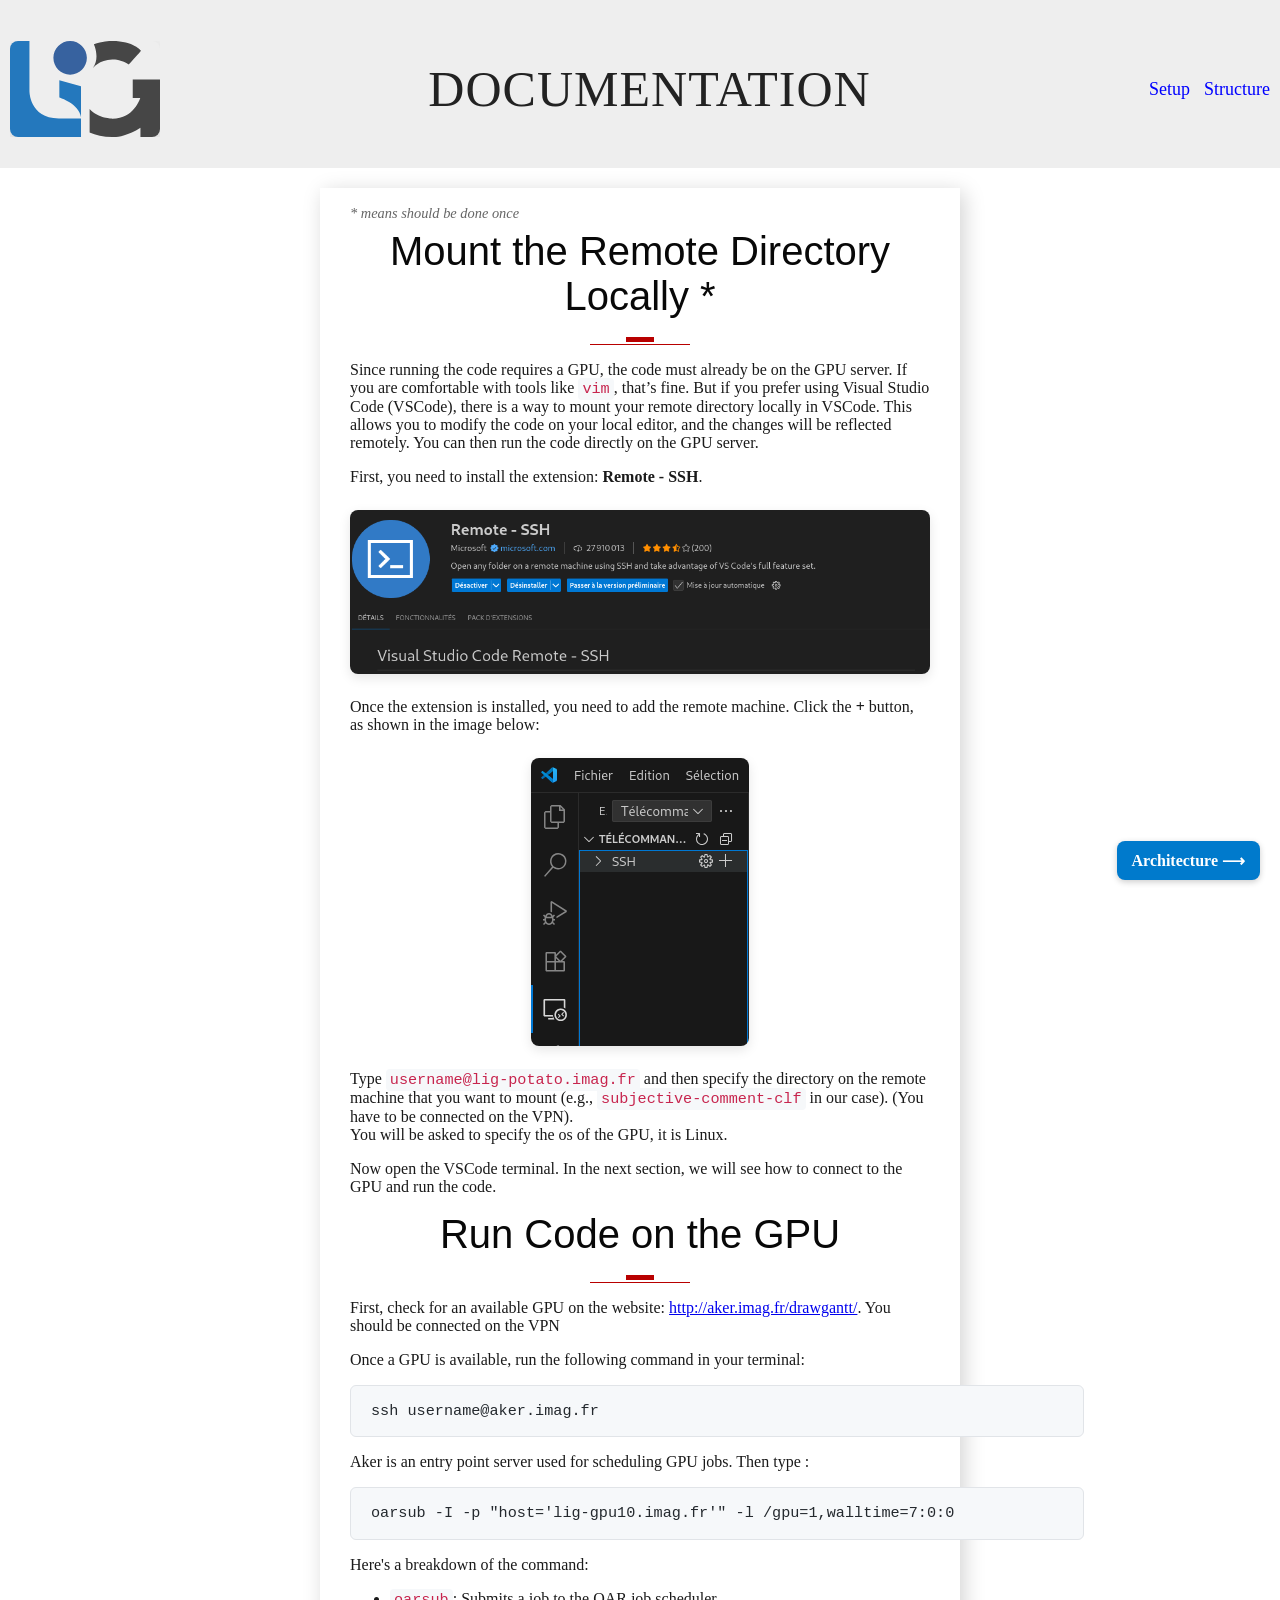
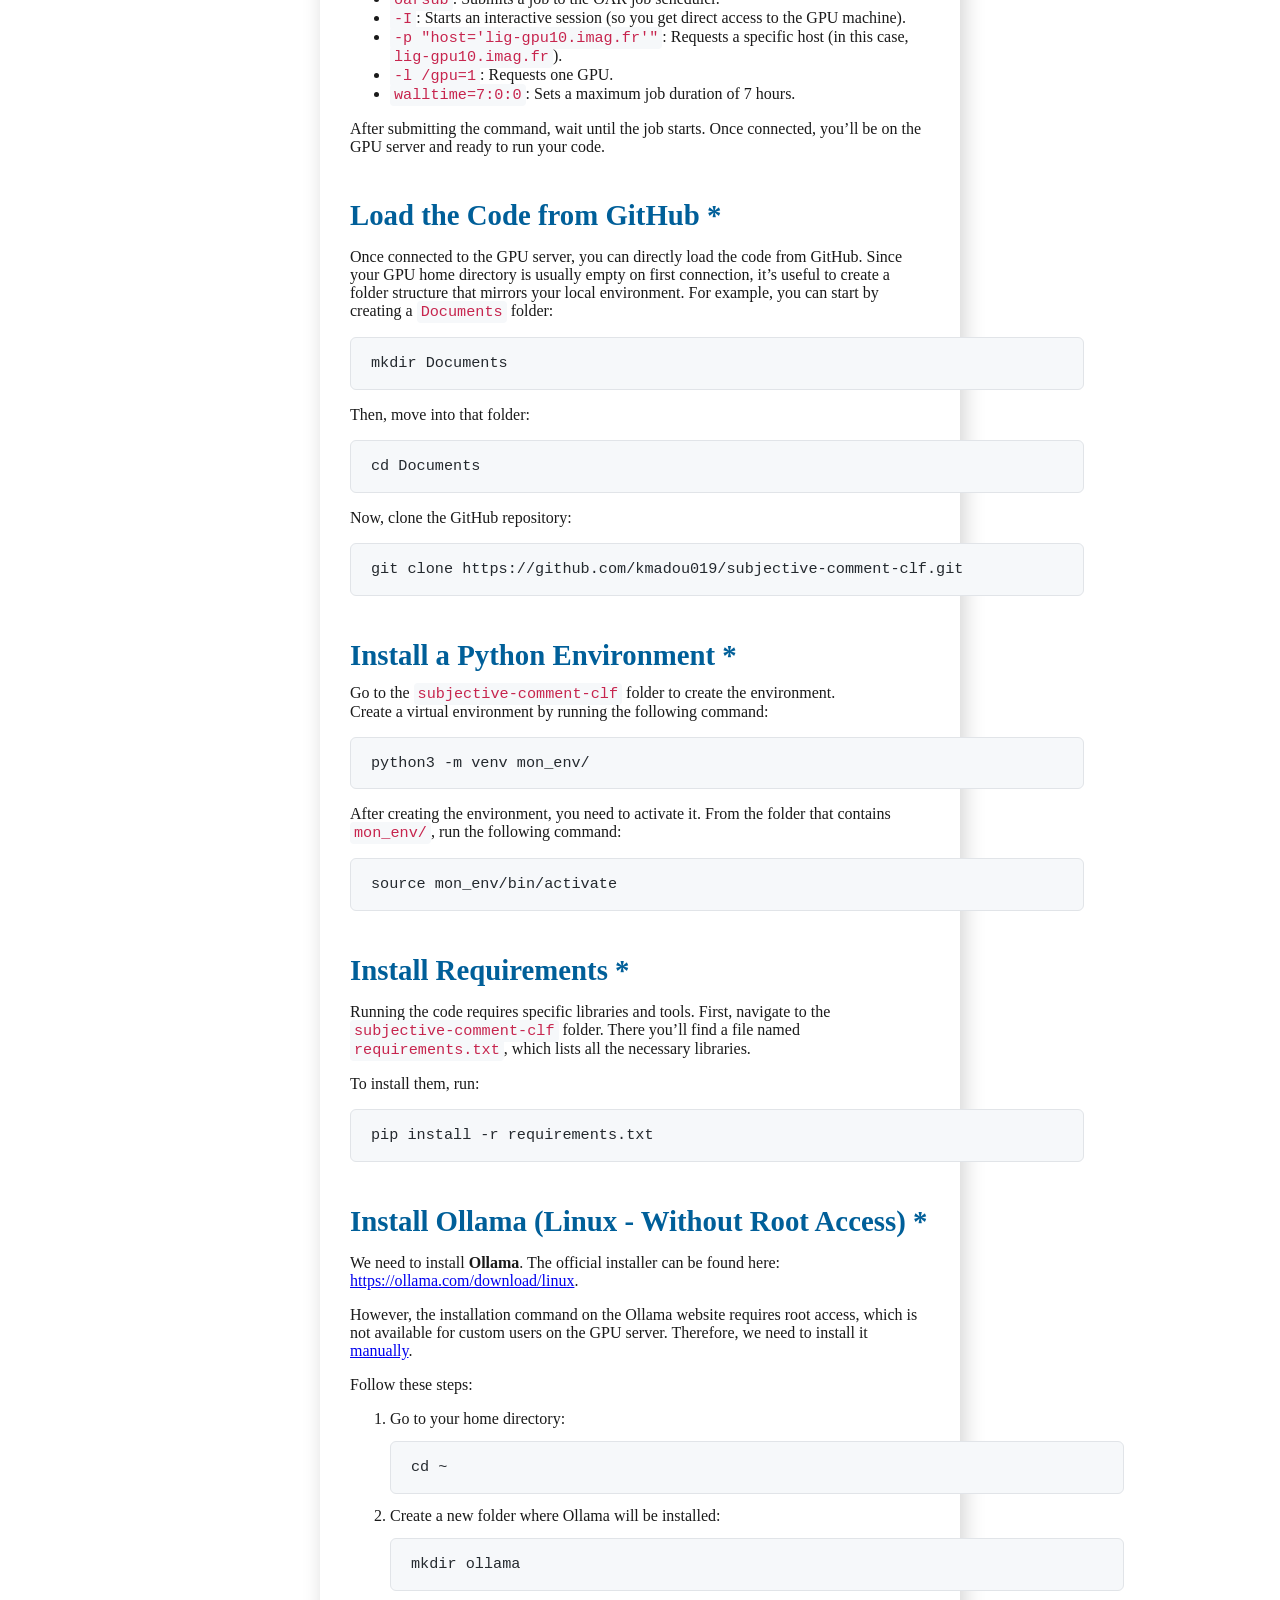
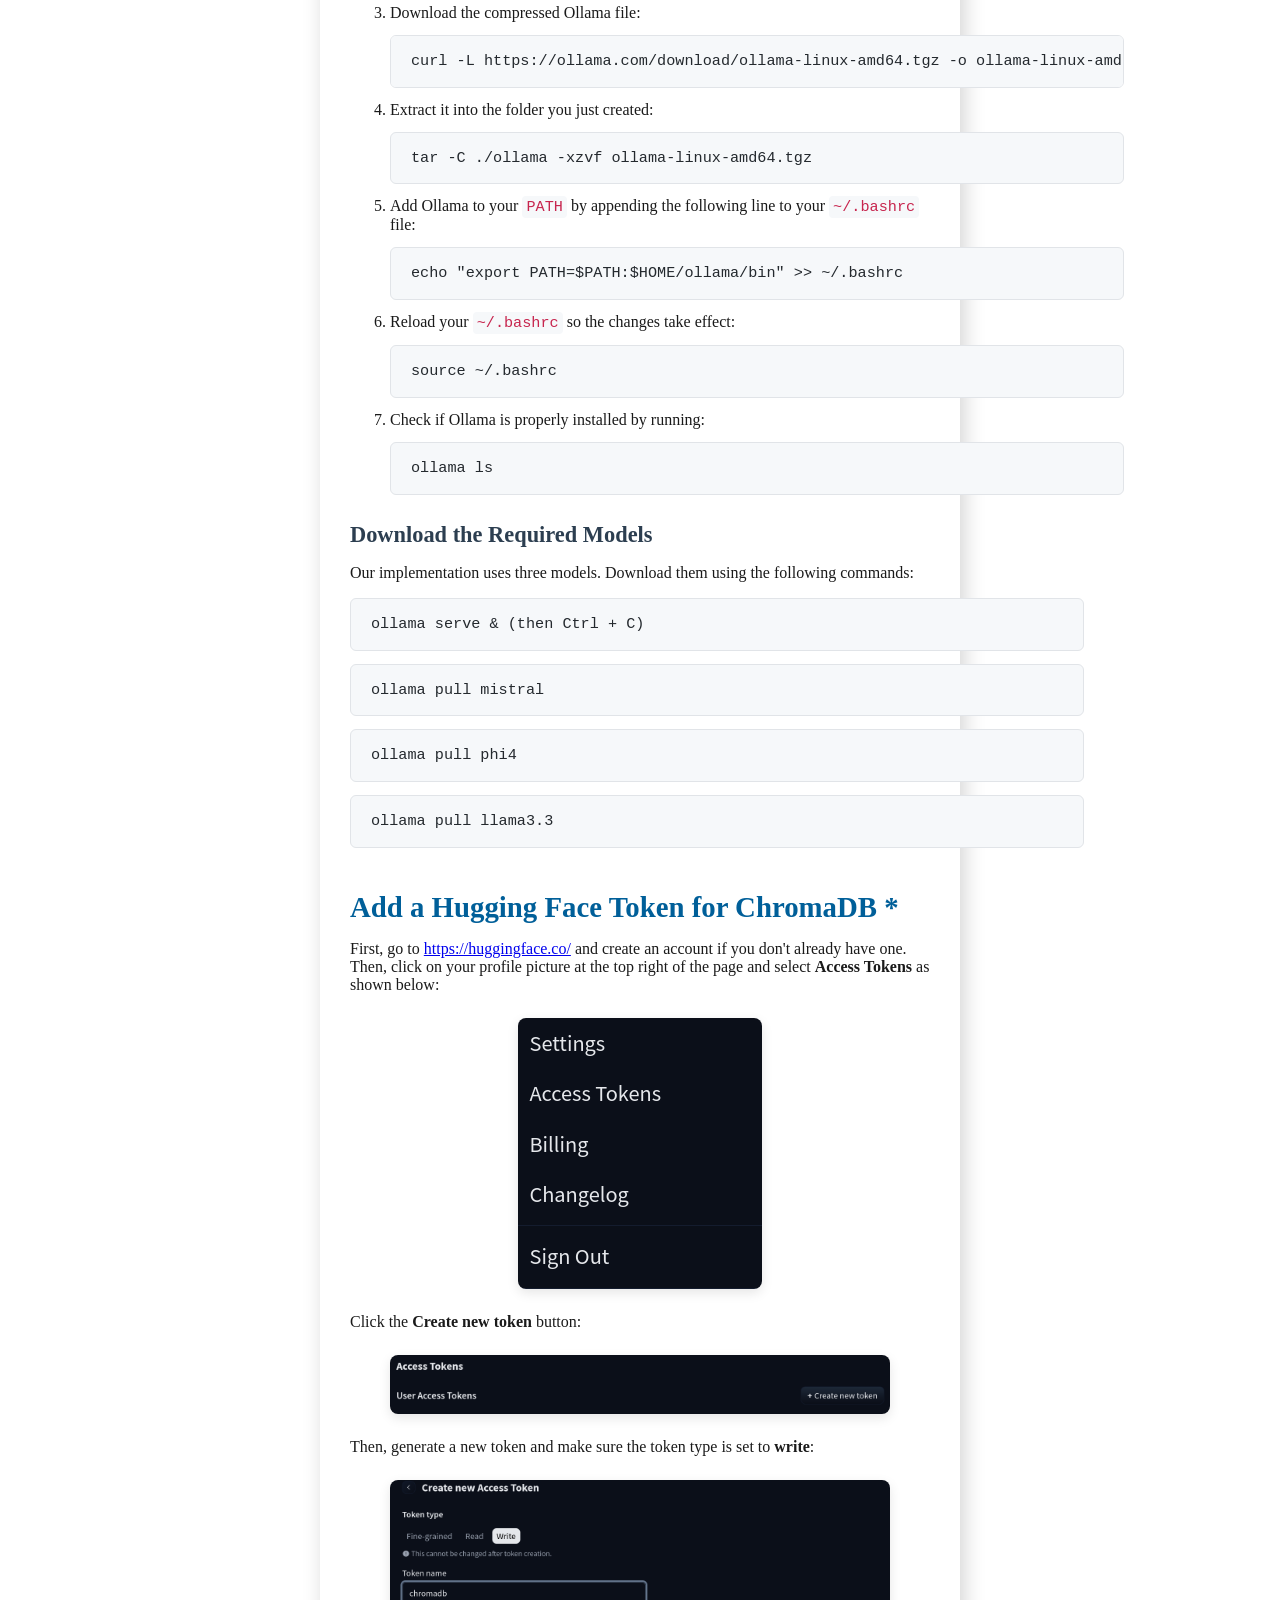
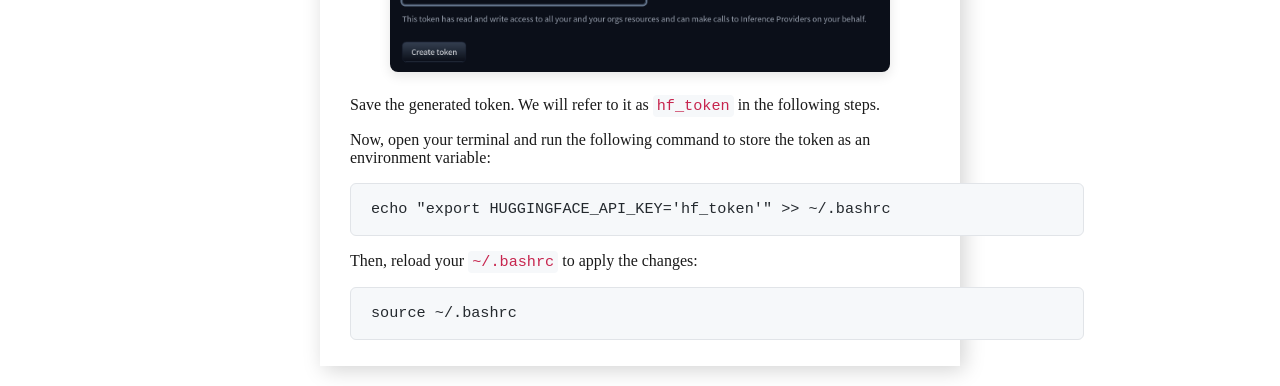
<file: documentation/index.html>
<!doctype html>
<html lang="fr">
<head>
  <meta charset="utf-8">
  <title>Documentation</title>
  <meta name="viewport" content="width=device-width, initial-scale=1">
  <link rel="stylesheet" href="style.css">
  <link rel="icon" type="image/x-icon" href="favicon.ico">
  <link rel="preconnect" href="https://fonts.googleapis.com"> 
  <link rel="preconnect" href="https://fonts.gstatic.com" crossorigin> 
  <link href="https://fonts.googleapis.com/css2?family=Roboto:wght@300;400;500&display=swap" rel="stylesheet">
</head>
<body>
    <header>
         <div id="logo">
            <a href="./index.html">
                <img src="./img/logo-lig_0.svg" alt="LIG">
            </a>
        </div>
        <div class="doc">
            <p>Documentation</p>
        </div>
        <nav>
            <a href="./index.html"> Setup</a>
            <a href="./structure.html">Structure</a>
        </nav>
    </header>
    <main>
        <article>
        <p class="once">* means should be done once</p>
        <h1>Mount the Remote Directory Locally *</h1>
        <p>
            Since running the code requires a GPU, the code must already be on the GPU server.
            If you are comfortable with tools like <code>vim</code>, that’s fine. But if you prefer using Visual Studio Code (VSCode), 
            there is a way to mount your remote directory locally in VSCode. This allows you to modify the code on your local editor,
            and the changes will be reflected remotely. You can then run the code directly on the GPU server.
        </p>
        <p>
            First, you need to install the extension: <strong>Remote - SSH</strong>.
        </p>
        <img src="./img/remotessh.png" alt="Remote SSH Extension in VSCode" />
        <p>
            Once the extension is installed, you need to add the remote machine.
            Click the <strong>+</strong> button, as shown in the image below:
        </p>
        <img src="./img/add.png" alt="Add a computer" />
        <p>
            Type <code>username@lig-potato.imag.fr</code> and then specify the directory on the remote machine that you want to mount
            (e.g., <code>subjective-comment-clf</code> in our case). (You have to be connected on the VPN). <br>
            You will be asked to specify the os of the GPU, it is Linux.
        </p>
        <p>
            Now open the VSCode terminal. In the next section, we will see how to connect to the GPU and run the code.
        </p>

        <h1>Run Code on the GPU</h1>
            <p>
            First, check for an available GPU on the website: 
            <a href="http://aker.imag.fr/drawgantt/" target="_blank">http://aker.imag.fr/drawgantt/</a>.
            You should be connected on the VPN
            </p>

            <p>
            Once a GPU is available, run the following command in your terminal:
            </p>
            <pre><code>ssh username@aker.imag.fr</code></pre>
            <p>Aker is an entry point server used for scheduling GPU jobs. Then type :</p>


            <pre><code>oarsub -I -p "host='lig-gpu10.imag.fr'" -l /gpu=1,walltime=7:0:0</code></pre>

            <p>
            Here's a breakdown of the command:
            <ul>
                <li><code>oarsub</code>: Submits a job to the OAR job scheduler.</li>
                <li><code>-I</code>: Starts an interactive session (so you get direct access to the GPU machine).</li>
                <li><code>-p "host='lig-gpu10.imag.fr'"</code>: Requests a specific host (in this case, <code>lig-gpu10.imag.fr</code>).</li>
                <li><code>-l /gpu=1</code>: Requests one GPU.</li>
                <li><code>walltime=7:0:0</code>: Sets a maximum job duration of 7 hours.</li>
            </ul>
            </p>

            <p>
            After submitting the command, wait until the job starts. Once connected, you’ll be on the GPU server and ready to run your code.
            </p>

            <h2>Load the Code from GitHub *</h2>

                <p>
                    Once connected to the GPU server, you can directly load the code from GitHub. 
                    Since your GPU home directory is usually empty on first connection, it’s useful to create a folder structure that mirrors your local environment.
                    For example, you can start by creating a <code>Documents</code> folder:
                </p>

                <pre><code>mkdir Documents</code></pre>

                <p>
                    Then, move into that folder:
                </p>

                <pre><code>cd Documents</code></pre>

                <p>
                    Now, clone the GitHub repository:
                </p>

                <pre><code>git clone https://github.com/kmadou019/subjective-comment-clf.git</code></pre>

            <h2>Install a Python Environment *</h2>
             Go to the <code>subjective-comment-clf</code> folder to create the environment. <br>
            Create a virtual environment by running the following command:
            </p>
            <pre><code>python3 -m venv mon_env/</code></pre>
            <p>
                After creating the environment, you need to activate it. From the folder that contains <code>mon_env/</code>, run the following command:
            </p>

            <pre><code>source mon_env/bin/activate</code></pre>

            <h2>Install Requirements *</h2>
            <p>
            Running the code requires specific libraries and tools.
            First, navigate to the <code>subjective-comment-clf</code> folder. There you’ll find a file named <code>requirements.txt</code>,
            which lists all the necessary libraries.
            </p>
            <p>
            To install them, run:
            </p>
            <pre><code>pip install -r requirements.txt</code></pre>

            <h2>Install Ollama (Linux - Without Root Access) *</h2>
                <p>
                We need to install <strong>Ollama</strong>. The official installer can be found here:
                <a href="https://ollama.com/download/linux" target="_blank">https://ollama.com/download/linux</a>.
                </p>

                <p>
                However, the installation command on the Ollama website requires root access, which is not available for custom users on the GPU server.
                Therefore, we need to install it <a href="https://github.com/ollama/ollama/blob/main/docs/linux.md" target="_blank">manually</a>.
                </p>

                <p>Follow these steps:</p>

                <ol>
                <li>Go to your home directory:</li>
                <pre><code>cd ~</code></pre>

                <li>Create a new folder where Ollama will be installed:</li>
                <pre><code>mkdir ollama</code></pre>

                <li>Download the compressed Ollama file:</li>
                <pre><code>curl -L https://ollama.com/download/ollama-linux-amd64.tgz -o ollama-linux-amd64.tgz</code></pre>

                <li>Extract it into the folder you just created:</li>
                <pre><code>tar -C ./ollama -xzvf ollama-linux-amd64.tgz</code></pre>

                <li>Add Ollama to your <code>PATH</code> by appending the following line to your <code>~/.bashrc</code> file:</li>
                <pre><code>echo "export PATH=$PATH:$HOME/ollama/bin" >> ~/.bashrc</code></pre>

                <li>Reload your <code>~/.bashrc</code> so the changes take effect:</li>
                <pre><code>source ~/.bashrc</code></pre>

                <li>Check if Ollama is properly installed by running:</li>
                <pre><code>ollama ls</code></pre>
                </ol>

                <h3>Download the Required Models</h3>
                <p>
                Our implementation uses three models. Download them using the following commands:
                </p>
                <pre><code>ollama serve & (then Ctrl + C)</code></pre> 

                <pre><code>ollama pull mistral</code></pre>
                <pre><code>ollama pull phi4</code></pre>
                <pre><code>ollama pull llama3.3</code></pre>

            </p>

             <h2>Add a Hugging Face Token for ChromaDB *</h2>

                <p>
                    First, go to <a href="https://huggingface.co/" target="_blank">https://huggingface.co/</a> and create an account if you don't already have one.
                    Then, click on your profile picture at the top right of the page and select <strong>Access Tokens</strong> as shown below:
                </p>

                <figure>
                    <img src="./img/access-token.png" alt="Menu to access Hugging Face tokens">
                </figure>

                <p>
                    Click the <strong>Create new token</strong> button:
                </p>

                <figure>
                    <img src="./img/create-token.png" alt="Create new token button">
                </figure>

                <p>
                    Then, generate a new token and make sure the token type is set to <strong>write</strong>:
                </p>

                <figure>
                    <img src="./img/write.png" alt="Selecting 'write' as token type">
                </figure>

                <p>
                    Save the generated token. We will refer to it as <code>hf_token</code> in the following steps.
                </p>

                <p>
                    Now, open your terminal and run the following command to store the token as an environment variable:
                </p>

                <pre><code>echo "export HUGGINGFACE_API_KEY='hf_token'" >> ~/.bashrc</code></pre>

                <p>
                    Then, reload your <code>~/.bashrc</code> to apply the changes:
                </p>

                <pre><code>source ~/.bashrc</code></pre>
         
            <p><a href="./structure.html" class="next-article"> Architecture ⟶</a></p>
        </article>
    </main>
    

</body>
</html>
</file>
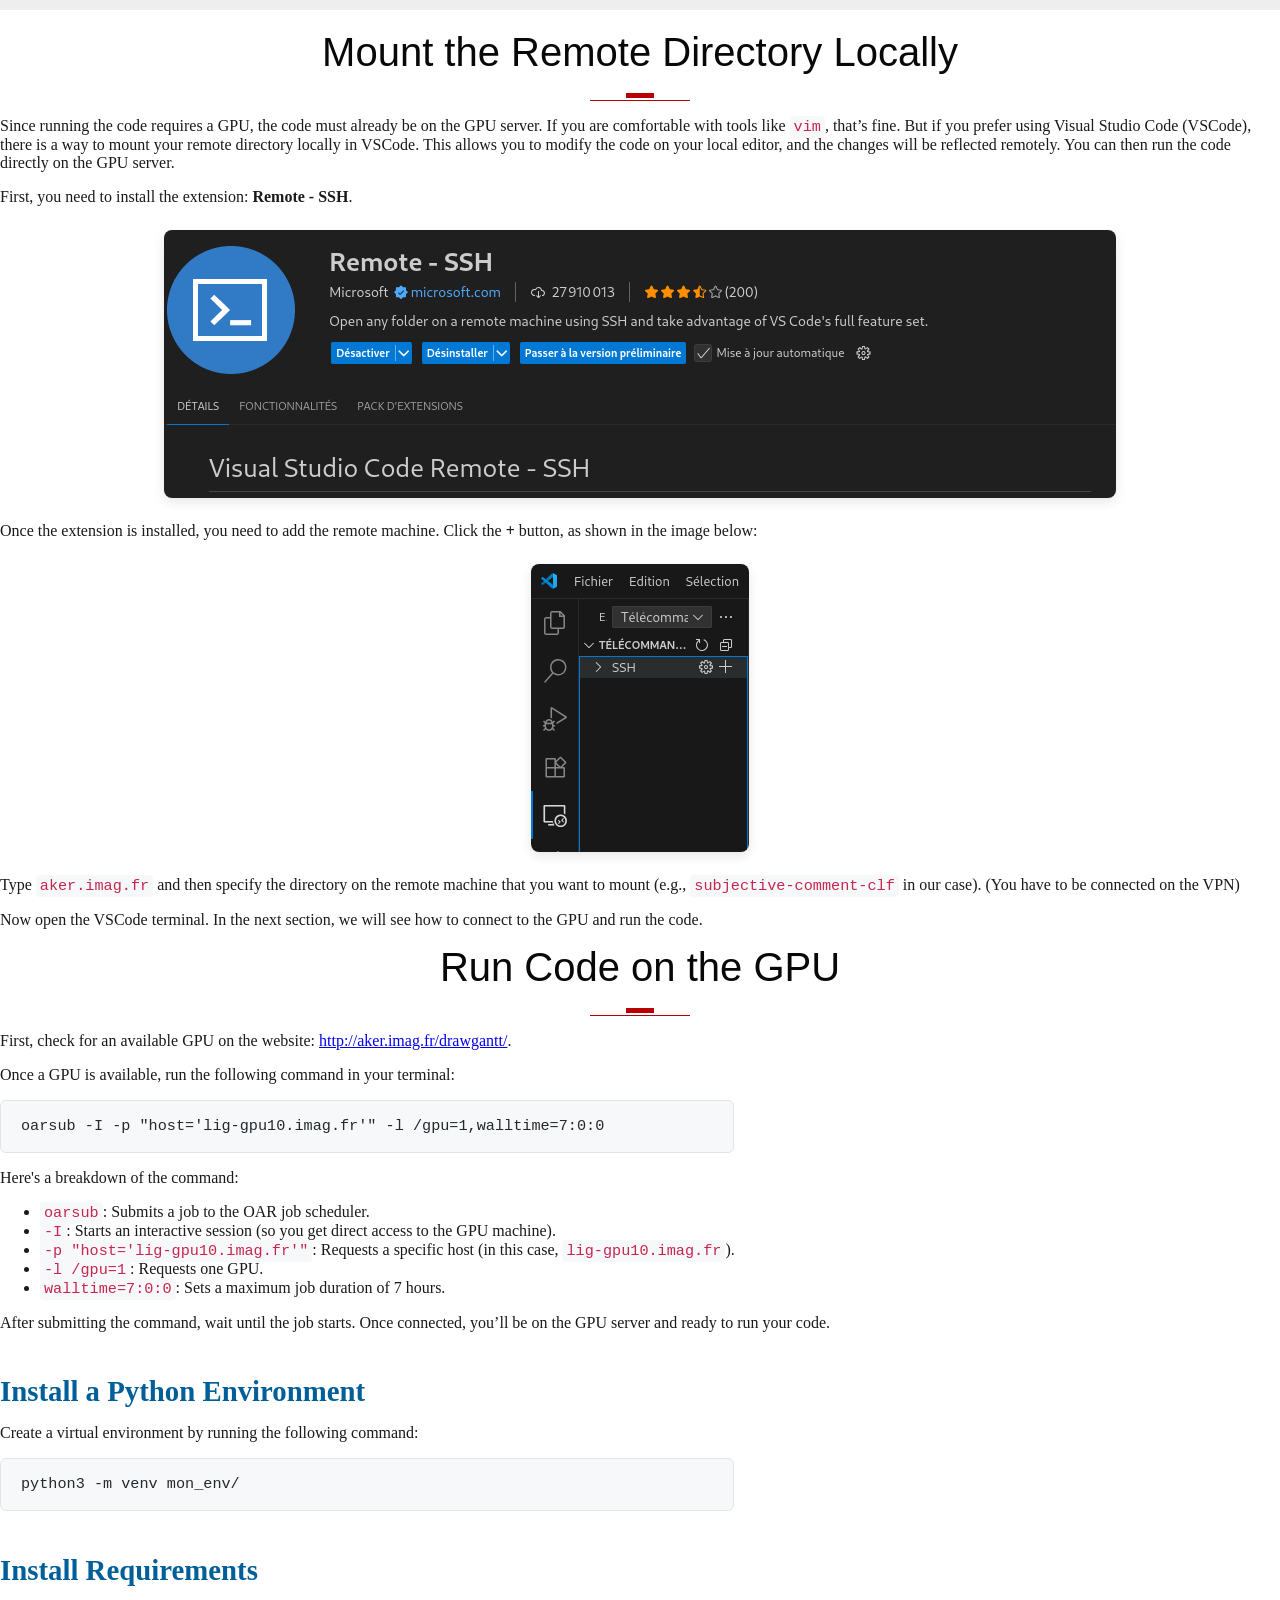
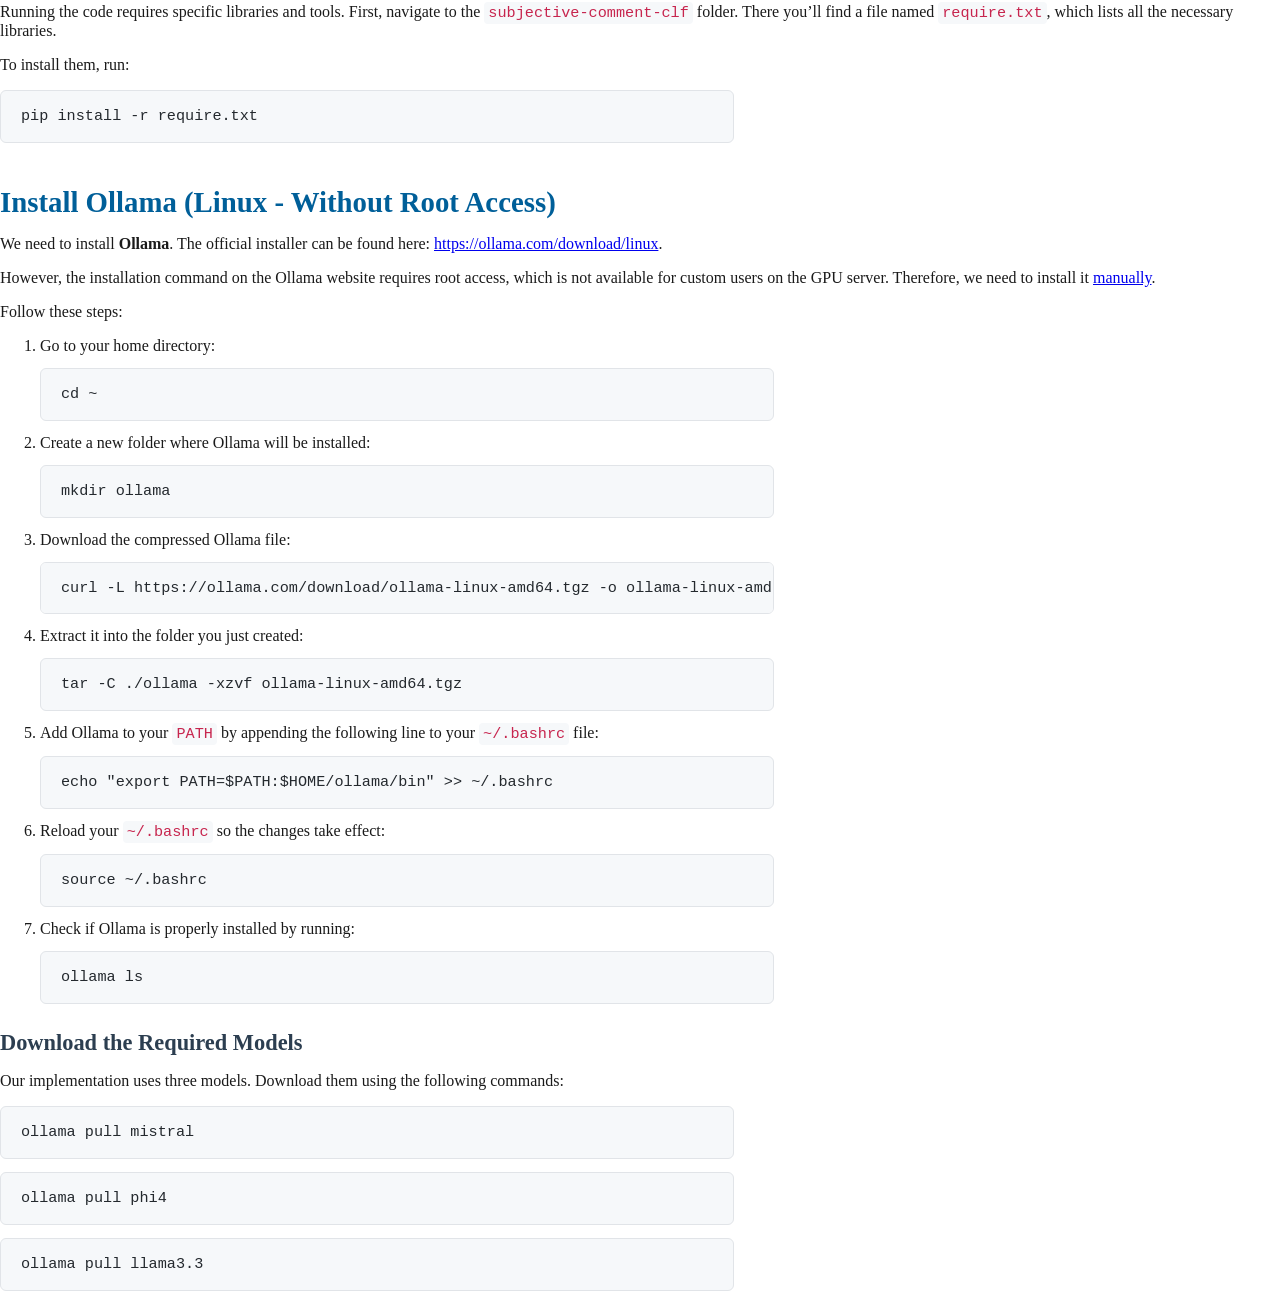
<file: documentation/doc.html>
<!doctype html>
<html lang="fr">
<head>
  <meta charset="utf-8">
  <title>Documentation</title>
  <meta name="viewport" content="width=device-width, initial-scale=1">
  <link rel="stylesheet" href="style.css">
  <link rel="icon" type="image/x-icon" href="favicon.ico">
  <link rel="preconnect" href="https://fonts.googleapis.com"> 
  <link rel="preconnect" href="https://fonts.gstatic.com" crossorigin> 
  <link href="https://fonts.googleapis.com/css2?family=Roboto:wght@300;400;500&display=swap" rel="stylesheet">
</head>
<body>
    <header>
        <div id="logo">
    
        </div>
        
        <nav>
        </nav>
    </header>
    <main>
        <h1>Mount the Remote Directory Locally</h1>
        <p>
            Since running the code requires a GPU, the code must already be on the GPU server.
            If you are comfortable with tools like <code>vim</code>, that’s fine. But if you prefer using Visual Studio Code (VSCode), 
            there is a way to mount your remote directory locally in VSCode. This allows you to modify the code on your local editor,
            and the changes will be reflected remotely. You can then run the code directly on the GPU server.
        </p>
        <p>
            First, you need to install the extension: <strong>Remote - SSH</strong>.
        </p>
        <img src="./img/remotessh.png" alt="Remote SSH Extension in VSCode" />
        <p>
            Once the extension is installed, you need to add the remote machine.
            Click the <strong>+</strong> button, as shown in the image below:
        </p>
        <img src="./img/add.png" alt="Add a computer" />
        <p>
            Type <code>aker.imag.fr</code> and then specify the directory on the remote machine that you want to mount
            (e.g., <code>subjective-comment-clf</code> in our case). (You have to be connected on the VPN)
        </p>
        <p>
            Now open the VSCode terminal. In the next section, we will see how to connect to the GPU and run the code.
        </p>

        <h1>Run Code on the GPU</h1>
            <p>
            First, check for an available GPU on the website: 
            <a href="http://aker.imag.fr/drawgantt/" target="_blank">http://aker.imag.fr/drawgantt/</a>.
            </p>

            <p>
            Once a GPU is available, run the following command in your terminal:
            </p>

            <pre><code>oarsub -I -p "host='lig-gpu10.imag.fr'" -l /gpu=1,walltime=7:0:0</code></pre>

            <p>
            Here's a breakdown of the command:
            <ul>
                <li><code>oarsub</code>: Submits a job to the OAR job scheduler.</li>
                <li><code>-I</code>: Starts an interactive session (so you get direct access to the GPU machine).</li>
                <li><code>-p "host='lig-gpu10.imag.fr'"</code>: Requests a specific host (in this case, <code>lig-gpu10.imag.fr</code>).</li>
                <li><code>-l /gpu=1</code>: Requests one GPU.</li>
                <li><code>walltime=7:0:0</code>: Sets a maximum job duration of 7 hours.</li>
            </ul>
            </p>

            <p>
            After submitting the command, wait until the job starts. Once connected, you’ll be on the GPU server and ready to run your code.
            </p>
            <h2>Install a Python Environment</h2>
            <p>
            Create a virtual environment by running the following command:
            </p>
            <pre><code>python3 -m venv mon_env/</code></pre>

            <h2>Install Requirements</h2>
            <p>
            Running the code requires specific libraries and tools.
            First, navigate to the <code>subjective-comment-clf</code> folder. There you’ll find a file named <code>require.txt</code>,
            which lists all the necessary libraries.
            </p>
            <p>
            To install them, run:
            </p>
            <pre><code>pip install -r require.txt</code></pre>

            <h2>Install Ollama (Linux - Without Root Access)</h2>
                <p>
                We need to install <strong>Ollama</strong>. The official installer can be found here:
                <a href="https://ollama.com/download/linux" target="_blank">https://ollama.com/download/linux</a>.
                </p>

                <p>
                However, the installation command on the Ollama website requires root access, which is not available for custom users on the GPU server.
                Therefore, we need to install it <a href="https://github.com/ollama/ollama/blob/main/docs/linux.md" target="_blank">manually</a>.
                </p>

                <p>Follow these steps:</p>

                <ol>
                <li>Go to your home directory:</li>
                <pre><code>cd ~</code></pre>

                <li>Create a new folder where Ollama will be installed:</li>
                <pre><code>mkdir ollama</code></pre>

                <li>Download the compressed Ollama file:</li>
                <pre><code>curl -L https://ollama.com/download/ollama-linux-amd64.tgz -o ollama-linux-amd64.tgz</code></pre>

                <li>Extract it into the folder you just created:</li>
                <pre><code>tar -C ./ollama -xzvf ollama-linux-amd64.tgz</code></pre>

                <li>Add Ollama to your <code>PATH</code> by appending the following line to your <code>~/.bashrc</code> file:</li>
                <pre><code>echo "export PATH=$PATH:$HOME/ollama/bin" >> ~/.bashrc</code></pre>

                <li>Reload your <code>~/.bashrc</code> so the changes take effect:</li>
                <pre><code>source ~/.bashrc</code></pre>

                <li>Check if Ollama is properly installed by running:</li>
                <pre><code>ollama ls</code></pre>
                </ol>

                <h3>Download the Required Models</h3>
                <p>
                Our implementation uses three models. Download them using the following commands:
                </p>

                <pre><code>ollama pull mistral</code></pre>
                <pre><code>ollama pull phi4</code></pre>
                <pre><code>ollama pull llama3.3</code></pre>

            </p>
         



    </main>

</body>
</html>
</file>
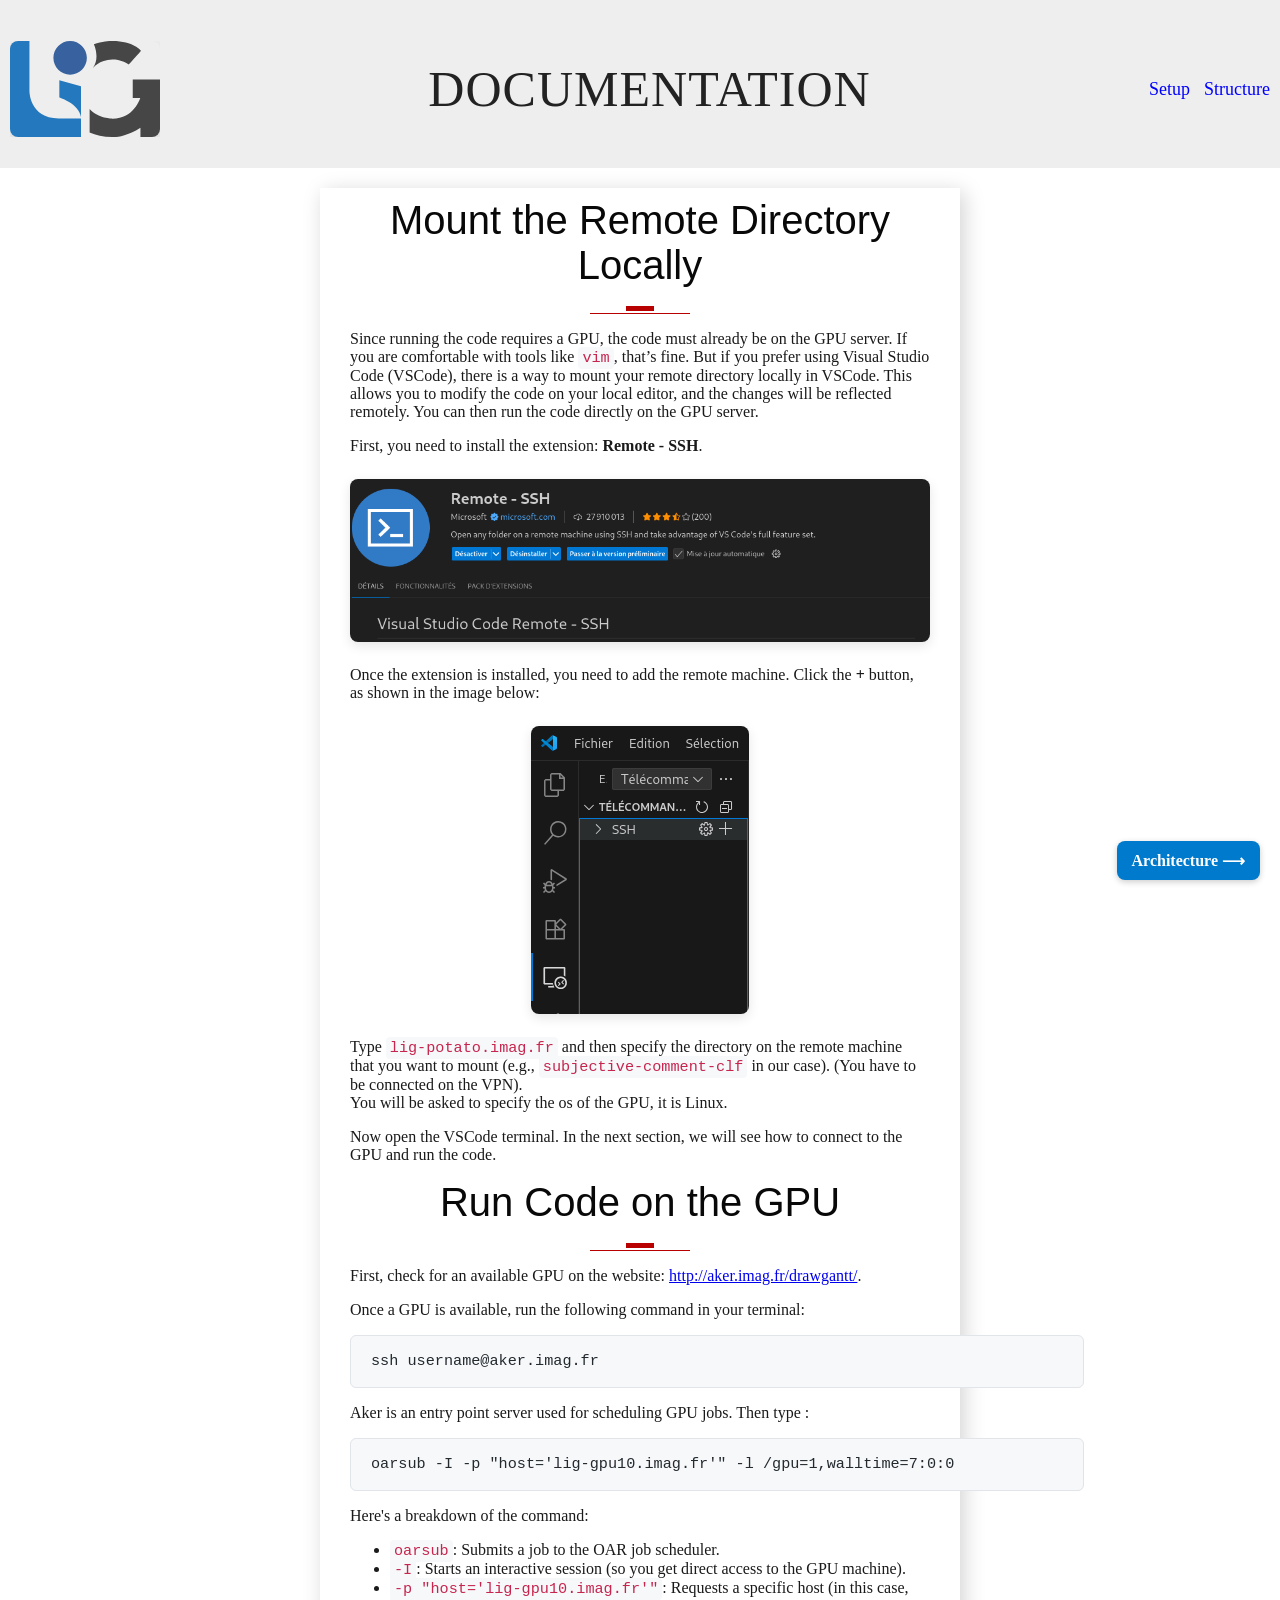
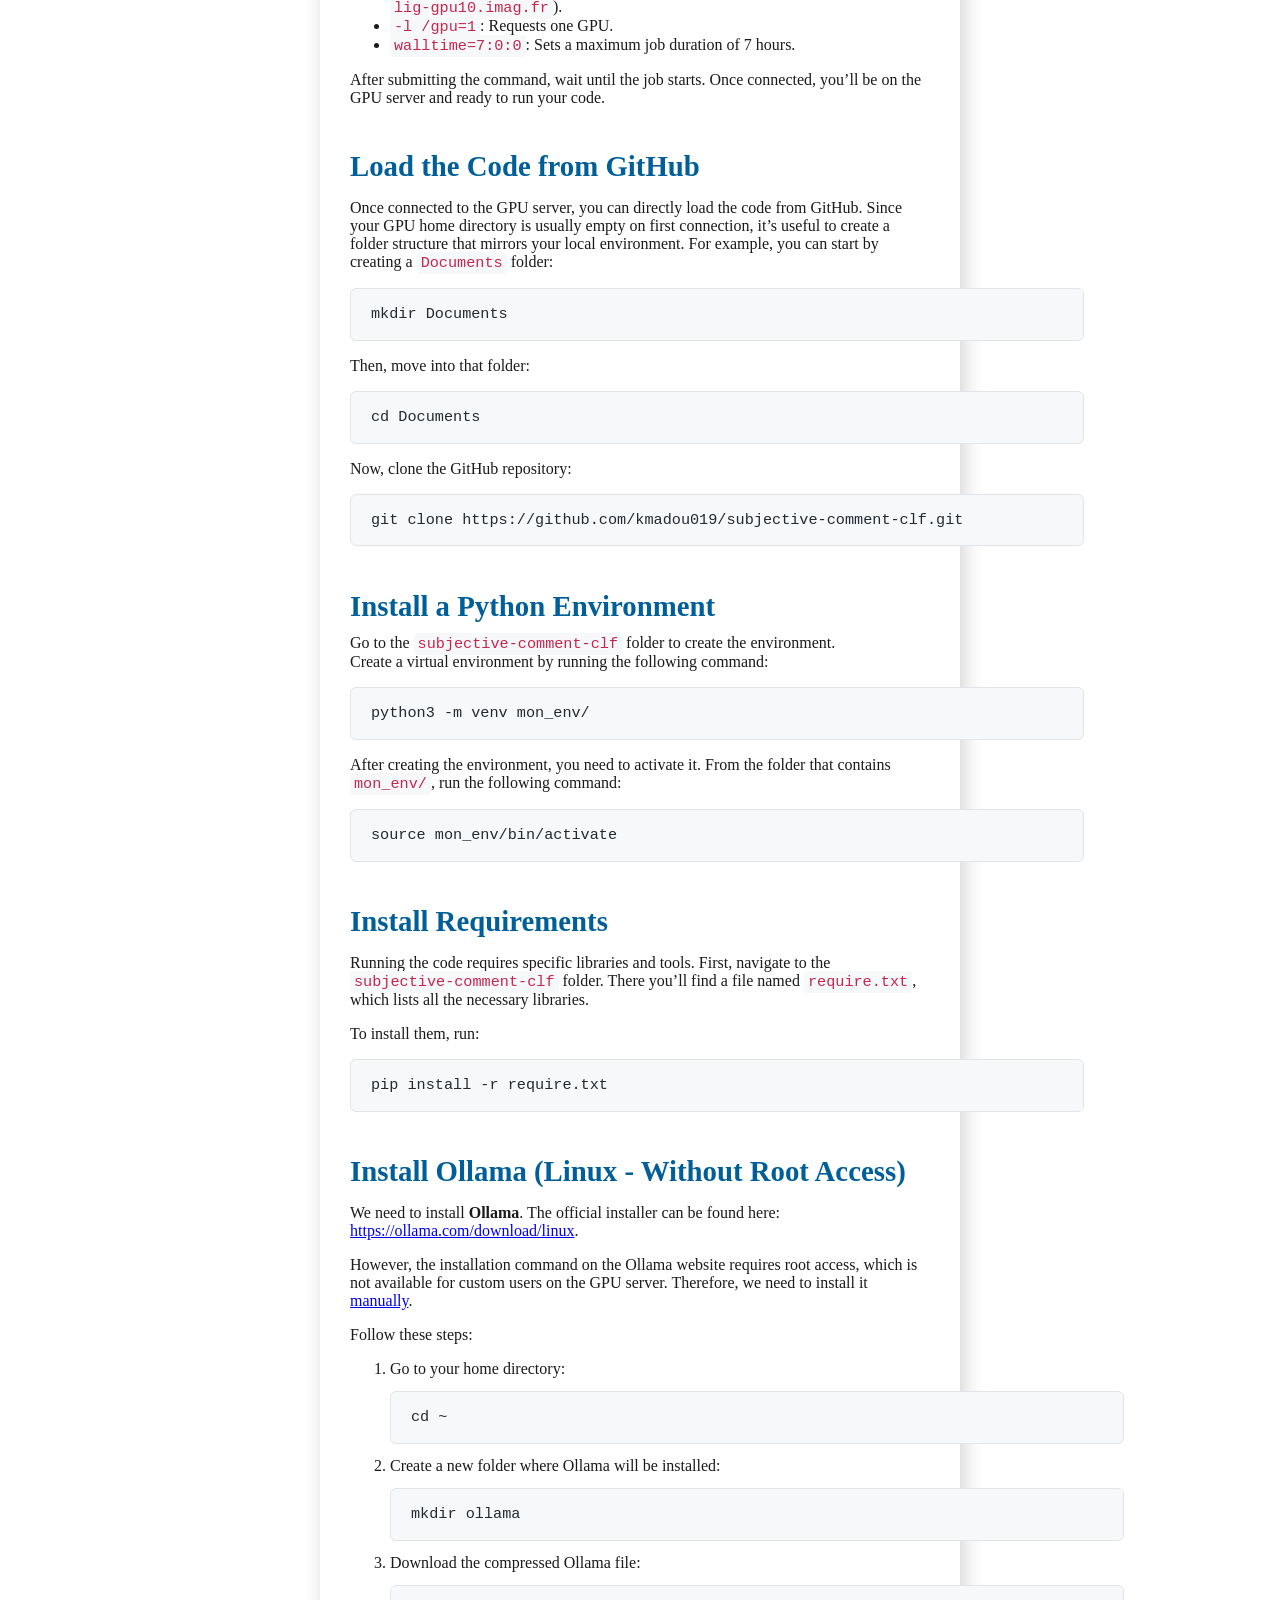
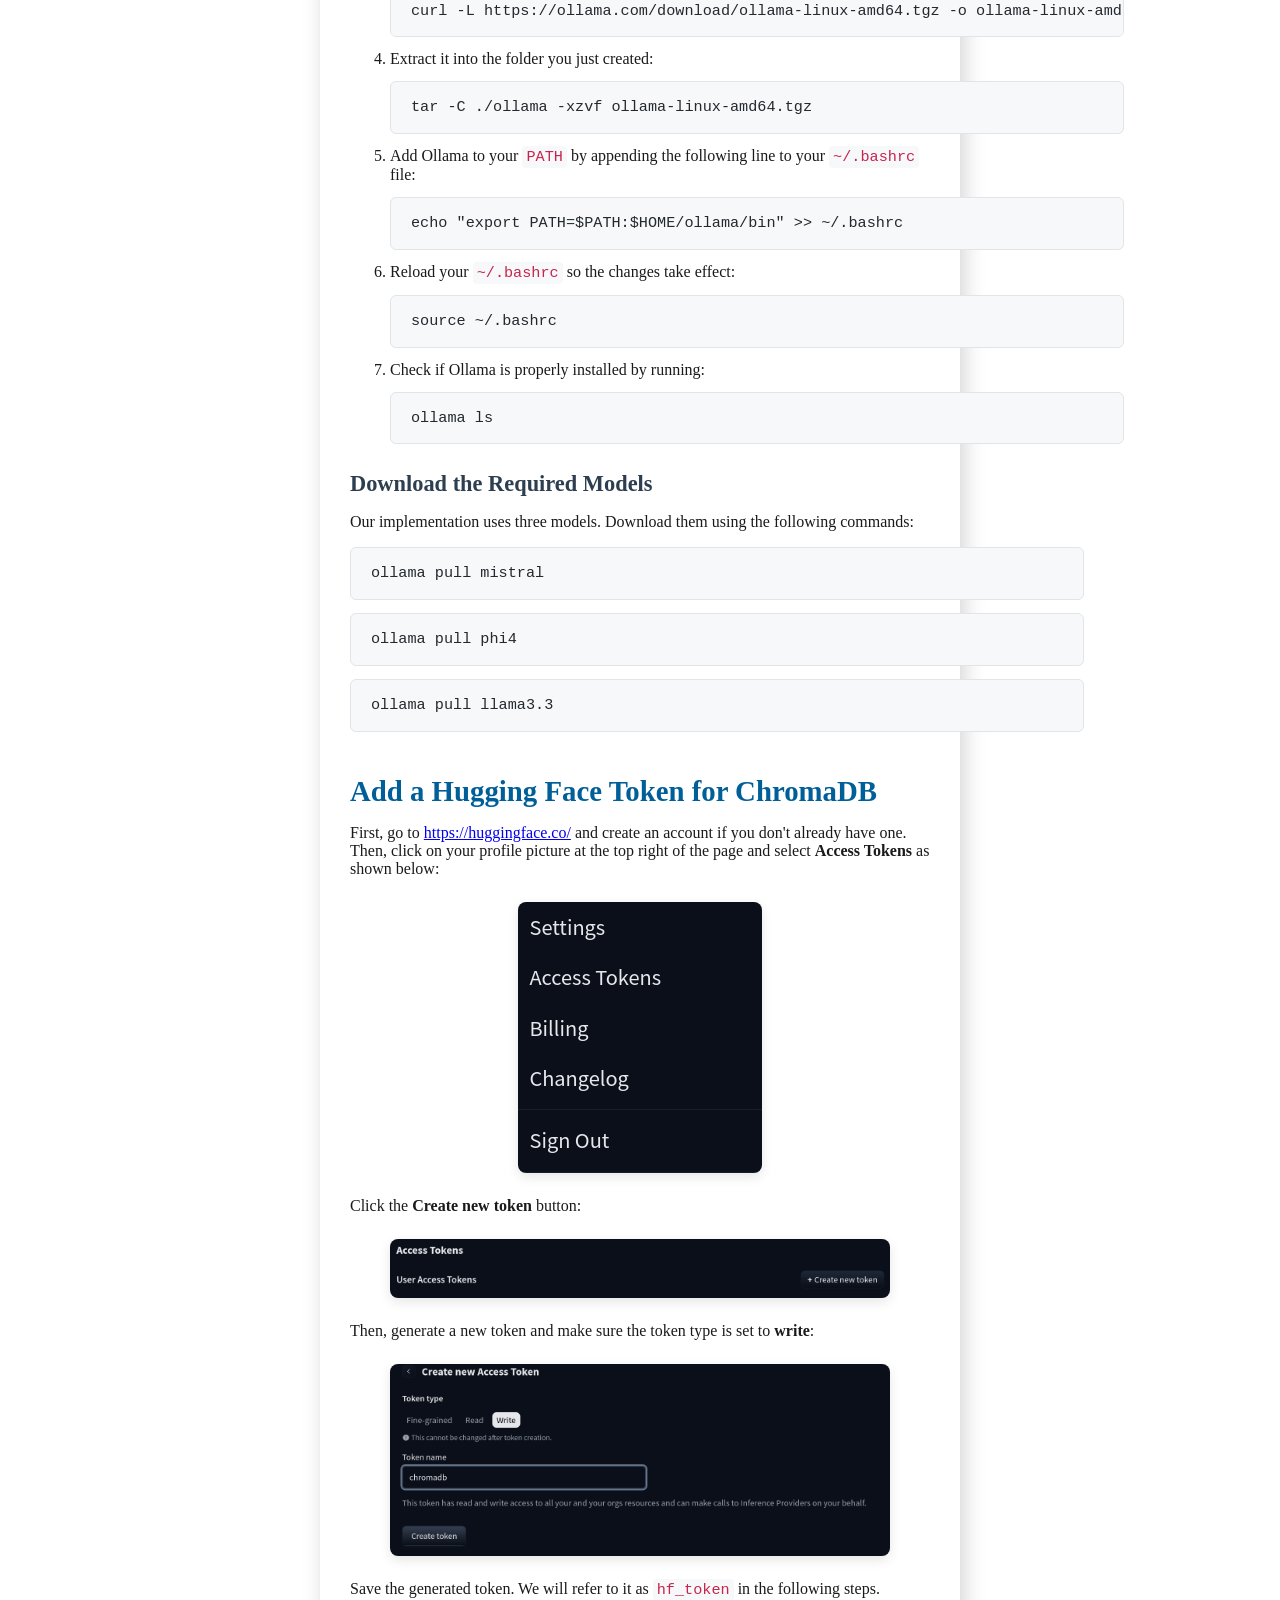
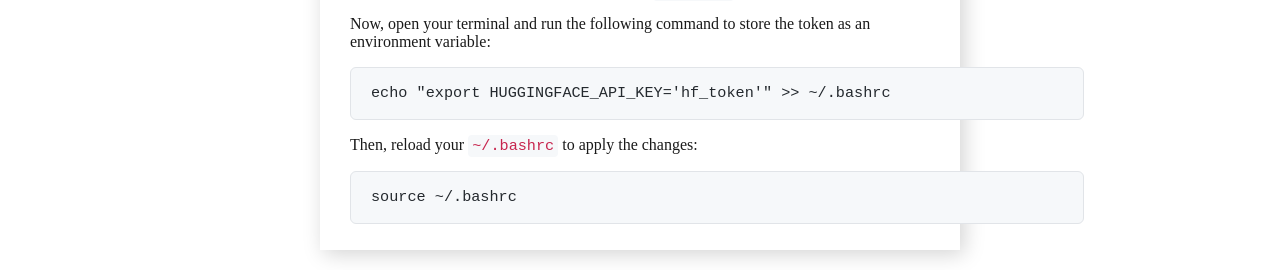
<file: documentation/setup.html>
<!doctype html>
<html lang="fr">
<head>
  <meta charset="utf-8">
  <title>Documentation</title>
  <meta name="viewport" content="width=device-width, initial-scale=1">
  <link rel="stylesheet" href="style.css">
  <link rel="icon" type="image/x-icon" href="favicon.ico">
  <link rel="preconnect" href="https://fonts.googleapis.com"> 
  <link rel="preconnect" href="https://fonts.gstatic.com" crossorigin> 
  <link href="https://fonts.googleapis.com/css2?family=Roboto:wght@300;400;500&display=swap" rel="stylesheet">
</head>
<body>
    <header>
         <div id="logo">
            <a href="./setup.html">
                <img src="./img/logo-lig_0.svg" alt="LIG">
            </a>
        </div>
        <div class="doc">
            <p>Documentation</p>
        </div>
        <nav>
            <a href="./setup.html"> Setup</a>
            <a href="./structure.html">Structure</a>
        </nav>
    </header>
    <main>
        <article>

        <h1>Mount the Remote Directory Locally</h1>
        <p>
            Since running the code requires a GPU, the code must already be on the GPU server.
            If you are comfortable with tools like <code>vim</code>, that’s fine. But if you prefer using Visual Studio Code (VSCode), 
            there is a way to mount your remote directory locally in VSCode. This allows you to modify the code on your local editor,
            and the changes will be reflected remotely. You can then run the code directly on the GPU server.
        </p>
        <p>
            First, you need to install the extension: <strong>Remote - SSH</strong>.
        </p>
        <img src="./img/remotessh.png" alt="Remote SSH Extension in VSCode" />
        <p>
            Once the extension is installed, you need to add the remote machine.
            Click the <strong>+</strong> button, as shown in the image below:
        </p>
        <img src="./img/add.png" alt="Add a computer" />
        <p>
            Type <code>lig-potato.imag.fr</code> and then specify the directory on the remote machine that you want to mount
            (e.g., <code>subjective-comment-clf</code> in our case). (You have to be connected on the VPN). <br>
            You will be asked to specify the os of the GPU, it is Linux.
        </p>
        <p>
            Now open the VSCode terminal. In the next section, we will see how to connect to the GPU and run the code.
        </p>

        <h1>Run Code on the GPU</h1>
            <p>
            First, check for an available GPU on the website: 
            <a href="http://aker.imag.fr/drawgantt/" target="_blank">http://aker.imag.fr/drawgantt/</a>.
            </p>

            <p>
            Once a GPU is available, run the following command in your terminal:
            </p>
            <pre><code>ssh username@aker.imag.fr</code></pre>
            <p>Aker is an entry point server used for scheduling GPU jobs. Then type :</p>


            <pre><code>oarsub -I -p "host='lig-gpu10.imag.fr'" -l /gpu=1,walltime=7:0:0</code></pre>

            <p>
            Here's a breakdown of the command:
            <ul>
                <li><code>oarsub</code>: Submits a job to the OAR job scheduler.</li>
                <li><code>-I</code>: Starts an interactive session (so you get direct access to the GPU machine).</li>
                <li><code>-p "host='lig-gpu10.imag.fr'"</code>: Requests a specific host (in this case, <code>lig-gpu10.imag.fr</code>).</li>
                <li><code>-l /gpu=1</code>: Requests one GPU.</li>
                <li><code>walltime=7:0:0</code>: Sets a maximum job duration of 7 hours.</li>
            </ul>
            </p>

            <p>
            After submitting the command, wait until the job starts. Once connected, you’ll be on the GPU server and ready to run your code.
            </p>

            <h2>Load the Code from GitHub</h2>

                <p>
                    Once connected to the GPU server, you can directly load the code from GitHub. 
                    Since your GPU home directory is usually empty on first connection, it’s useful to create a folder structure that mirrors your local environment.
                    For example, you can start by creating a <code>Documents</code> folder:
                </p>

                <pre><code>mkdir Documents</code></pre>

                <p>
                    Then, move into that folder:
                </p>

                <pre><code>cd Documents</code></pre>

                <p>
                    Now, clone the GitHub repository:
                </p>

                <pre><code>git clone https://github.com/kmadou019/subjective-comment-clf.git</code></pre>

            <h2>Install a Python Environment</h2>
             Go to the <code>subjective-comment-clf</code> folder to create the environment. <br>
            Create a virtual environment by running the following command:
            </p>
            <pre><code>python3 -m venv mon_env/</code></pre>
            <p>
                After creating the environment, you need to activate it. From the folder that contains <code>mon_env/</code>, run the following command:
            </p>

            <pre><code>source mon_env/bin/activate</code></pre>

            <h2>Install Requirements</h2>
            <p>
            Running the code requires specific libraries and tools.
            First, navigate to the <code>subjective-comment-clf</code> folder. There you’ll find a file named <code>require.txt</code>,
            which lists all the necessary libraries.
            </p>
            <p>
            To install them, run:
            </p>
            <pre><code>pip install -r require.txt</code></pre>

            <h2>Install Ollama (Linux - Without Root Access)</h2>
                <p>
                We need to install <strong>Ollama</strong>. The official installer can be found here:
                <a href="https://ollama.com/download/linux" target="_blank">https://ollama.com/download/linux</a>.
                </p>

                <p>
                However, the installation command on the Ollama website requires root access, which is not available for custom users on the GPU server.
                Therefore, we need to install it <a href="https://github.com/ollama/ollama/blob/main/docs/linux.md" target="_blank">manually</a>.
                </p>

                <p>Follow these steps:</p>

                <ol>
                <li>Go to your home directory:</li>
                <pre><code>cd ~</code></pre>

                <li>Create a new folder where Ollama will be installed:</li>
                <pre><code>mkdir ollama</code></pre>

                <li>Download the compressed Ollama file:</li>
                <pre><code>curl -L https://ollama.com/download/ollama-linux-amd64.tgz -o ollama-linux-amd64.tgz</code></pre>

                <li>Extract it into the folder you just created:</li>
                <pre><code>tar -C ./ollama -xzvf ollama-linux-amd64.tgz</code></pre>

                <li>Add Ollama to your <code>PATH</code> by appending the following line to your <code>~/.bashrc</code> file:</li>
                <pre><code>echo "export PATH=$PATH:$HOME/ollama/bin" >> ~/.bashrc</code></pre>

                <li>Reload your <code>~/.bashrc</code> so the changes take effect:</li>
                <pre><code>source ~/.bashrc</code></pre>

                <li>Check if Ollama is properly installed by running:</li>
                <pre><code>ollama ls</code></pre>
                </ol>

                <h3>Download the Required Models</h3>
                <p>
                Our implementation uses three models. Download them using the following commands:
                </p>

                <pre><code>ollama pull mistral</code></pre>
                <pre><code>ollama pull phi4</code></pre>
                <pre><code>ollama pull llama3.3</code></pre>

            </p>

             <h2>Add a Hugging Face Token for ChromaDB</h2>

                <p>
                    First, go to <a href="https://huggingface.co/" target="_blank">https://huggingface.co/</a> and create an account if you don't already have one.
                    Then, click on your profile picture at the top right of the page and select <strong>Access Tokens</strong> as shown below:
                </p>

                <figure>
                    <img src="./img/access-token.png" alt="Menu to access Hugging Face tokens">
                </figure>

                <p>
                    Click the <strong>Create new token</strong> button:
                </p>

                <figure>
                    <img src="./img/create-token.png" alt="Create new token button">
                </figure>

                <p>
                    Then, generate a new token and make sure the token type is set to <strong>write</strong>:
                </p>

                <figure>
                    <img src="./img/write.png" alt="Selecting 'write' as token type">
                </figure>

                <p>
                    Save the generated token. We will refer to it as <code>hf_token</code> in the following steps.
                </p>

                <p>
                    Now, open your terminal and run the following command to store the token as an environment variable:
                </p>

                <pre><code>echo "export HUGGINGFACE_API_KEY='hf_token'" >> ~/.bashrc</code></pre>

                <p>
                    Then, reload your <code>~/.bashrc</code> to apply the changes:
                </p>

                <pre><code>source ~/.bashrc</code></pre>
         
            <p><a href="./structure.html" class="next-article"> Architecture ⟶</a></p>
        </article>
    </main>
    

</body>
</html>
</file>
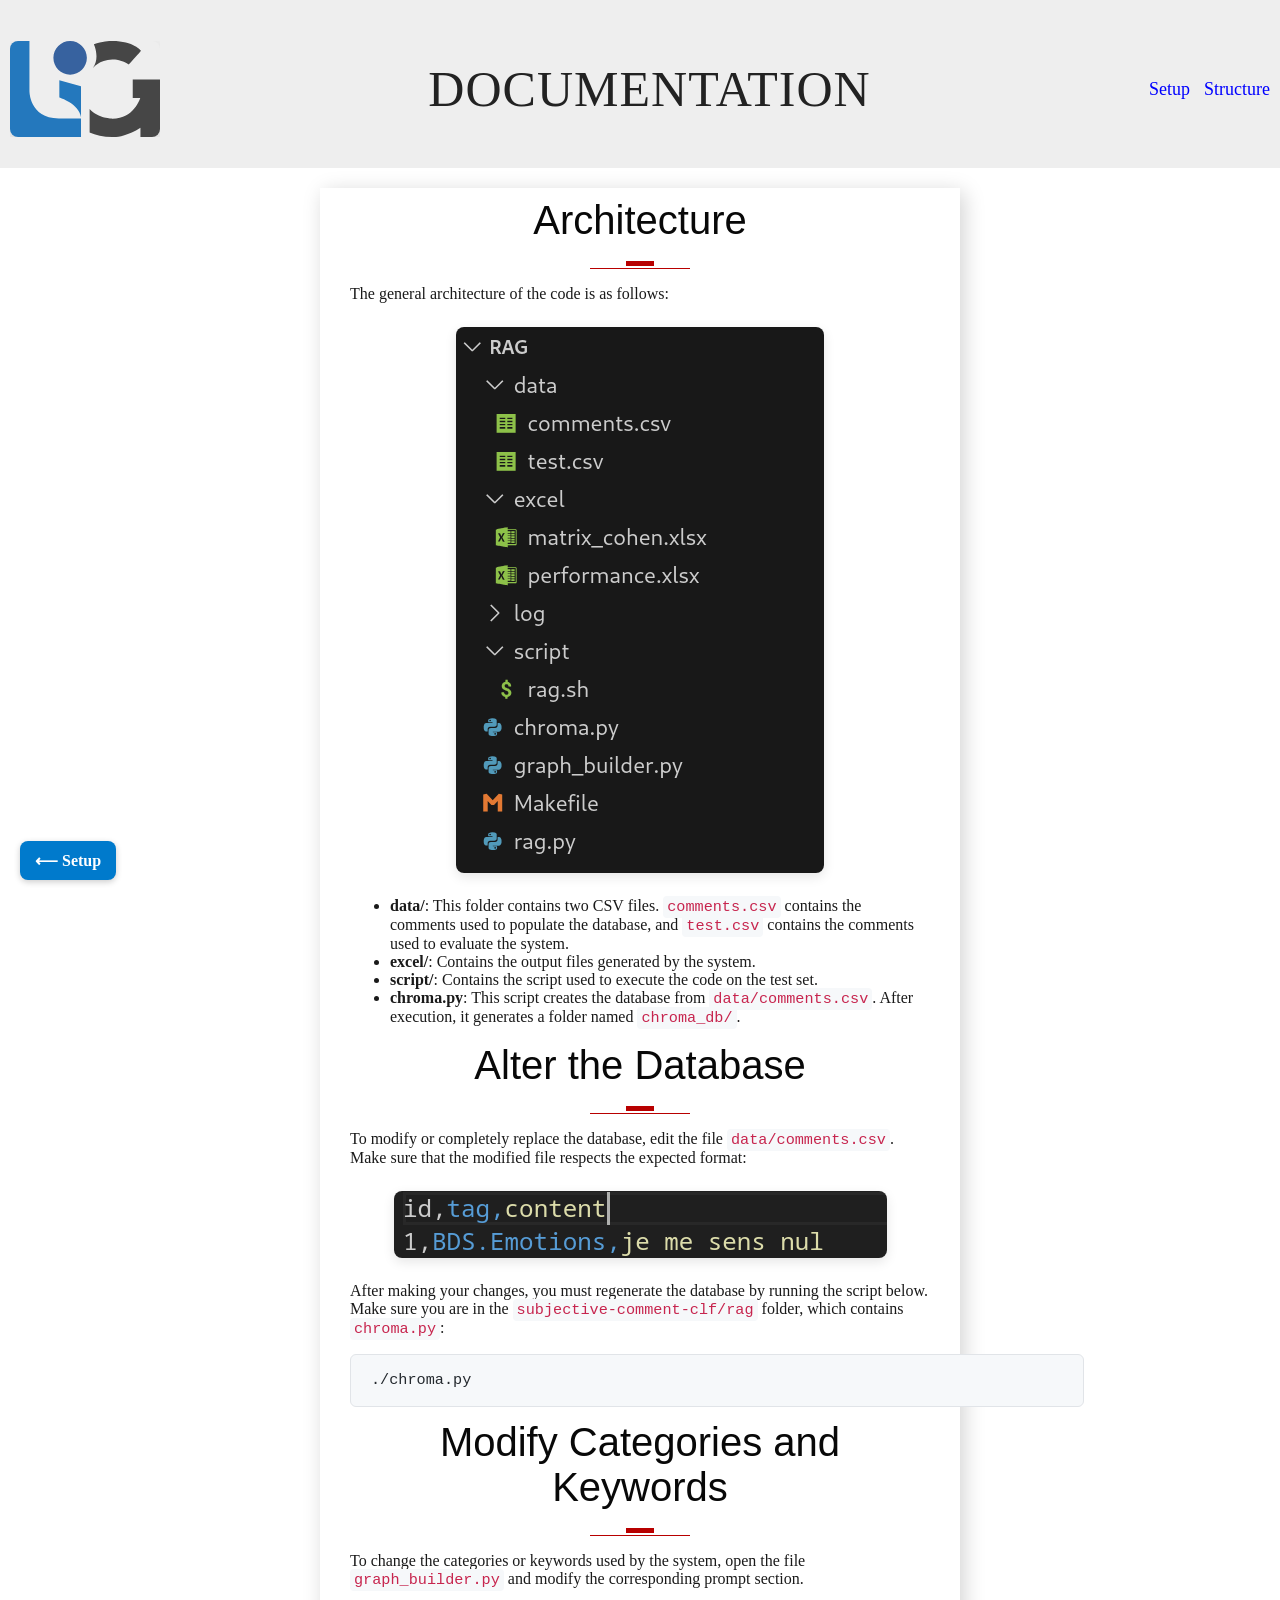
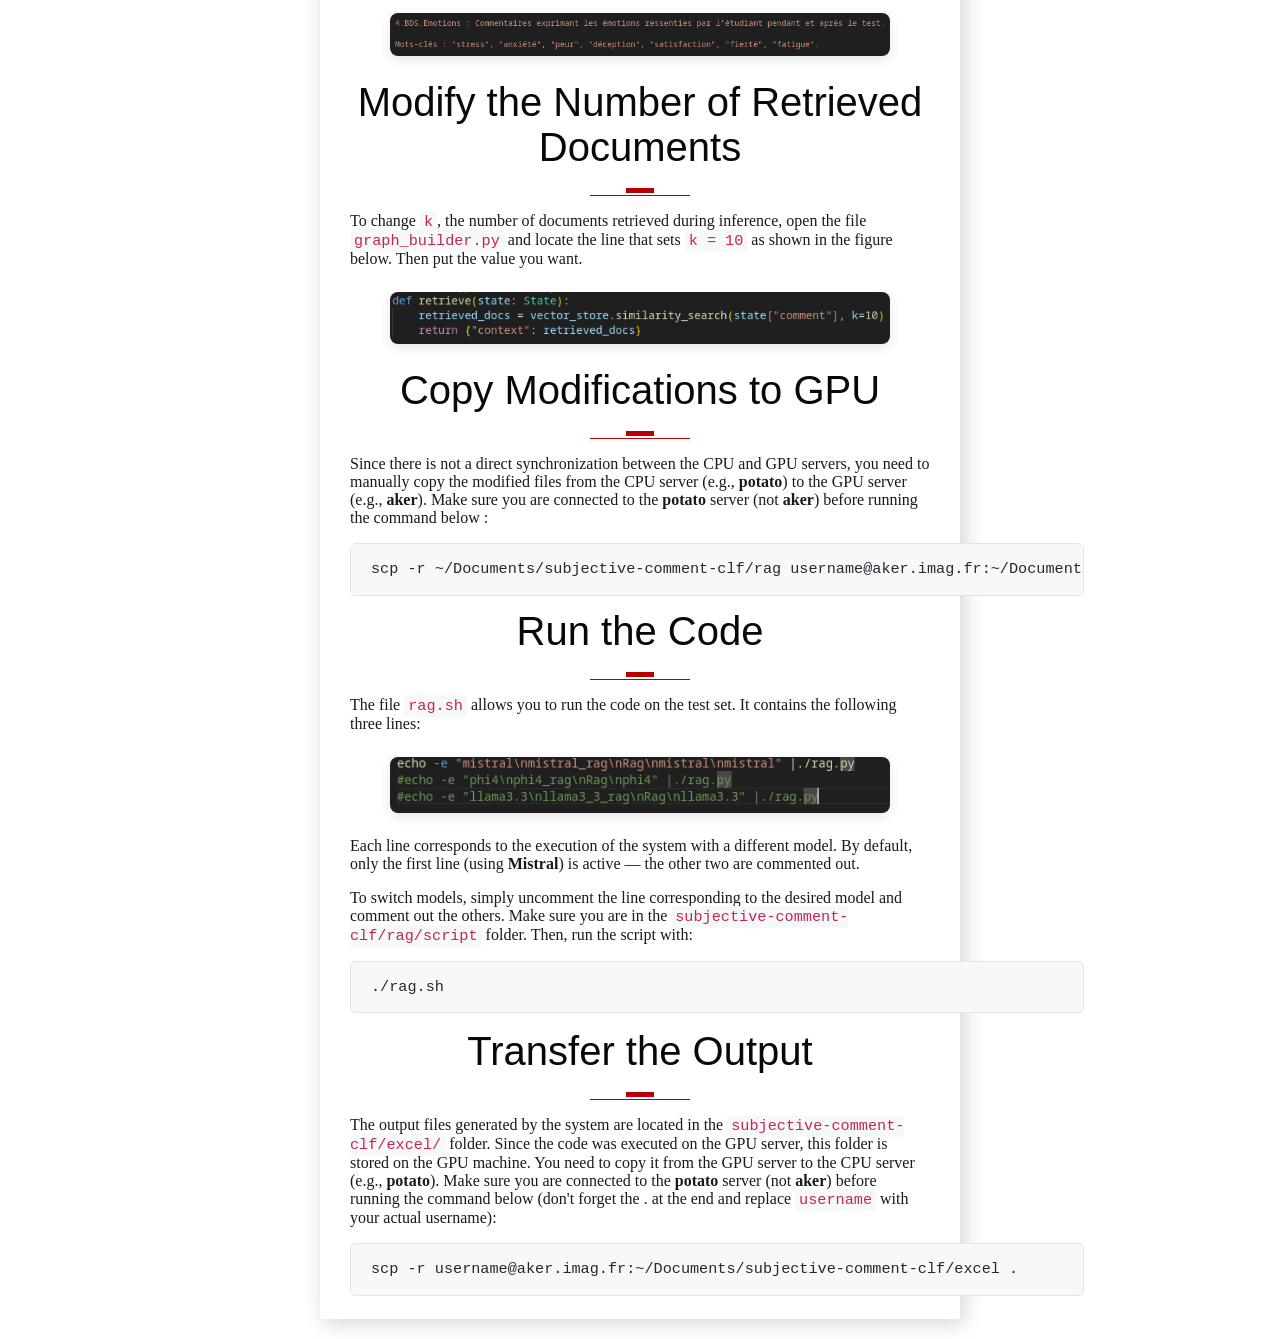
<file: documentation/structure.html>
<!doctype html>
<html lang="fr">
<head>
  <meta charset="utf-8">
  <title>Documentation</title>
  <meta name="viewport" content="width=device-width, initial-scale=1">
  <link rel="stylesheet" href="style.css">
  <link rel="icon" type="image/x-icon" href="favicon.ico">
  <link rel="preconnect" href="https://fonts.googleapis.com"> 
  <link rel="preconnect" href="https://fonts.gstatic.com" crossorigin> 
  <link href="https://fonts.googleapis.com/css2?family=Roboto:wght@300;400;500&display=swap" rel="stylesheet">
</head>
<body>
    <header>
         <div id="logo">
            <a href="./index.html">
                <img src="./img/logo-lig_0.svg" alt="LIG">
            </a>
        </div>
        <div class="doc">
            <p>Documentation</p>
        </div>
        <nav>
            <a href="./index.html">Setup</a>
            <a href="./structure.html">Structure</a>
        </nav>
    </header>
    <main>
        <article>
            <h1>Architecture</h1>
            <p>
                The general architecture of the code is as follows:
            </p>

            <figure>
                <img src="./img/structure.png" alt="General architecture" />
            </figure>

            <ul>
                <li>
                <strong>data/</strong>: This folder contains two CSV files. 
                <code>comments.csv</code> contains the comments used to populate the database, and <code>test.csv</code> contains the comments used to evaluate the system.
                </li>
                <li>
                <strong>excel/</strong>: Contains the output files generated by the system.
                </li>
                <li>
                <strong>script/</strong>: Contains the script used to execute the code on the test set.
                </li>
                <li>
                <strong>chroma.py</strong>: This script creates the database from <code>data/comments.csv</code>. 
                After execution, it generates a folder named <code>chroma_db/</code>.
                </li>
            </ul>

            <h1>Alter the Database</h1>
            <p>
                To modify or completely replace the database, edit the file <code>data/comments.csv</code>. 
                Make sure that the modified file respects the expected format:
            </p>

            <figure>
                <img src="./img/trainset.png" alt="Training set format example" />
            </figure>

            <p>
            After making your changes, you must regenerate the database by running the script below.
            Make sure you are in the <code>subjective-comment-clf/rag</code> folder, which contains <code>chroma.py</code>:
            </p>

            <pre><code>./chroma.py</code></pre>


            <h1>Modify Categories and Keywords</h1>
            <p>
                To change the categories or keywords used by the system, open the file <code>graph_builder.py</code> 
                and modify the corresponding prompt section.
            </p>

            <figure>
                <img src="./img/prompt.png" alt="Prompt section in graph_builder.py" />
            </figure>

           <h1>Modify the Number of Retrieved Documents</h1>

            <p>
                To change <code>k</code>, the number of documents retrieved during inference, open the file <code>graph_builder.py</code> 
                and locate the line that sets <code>k = 10</code> as shown in the figure below. Then put the value you want.
            </p>

            <figure>
                <img src="./img/k.png" alt="Modification of k in graph_builder.py" />
            </figure>
            <h1>Copy Modifications to GPU</h1>
            <p>
                Since there is not a direct synchronization between the CPU and GPU servers,
                you need to manually copy the modified files from the CPU server (e.g., <strong>potato</strong>) to the GPU server (e.g., <strong>aker</strong>).
                Make sure you are connected to the <strong>potato</strong> server (not <strong>aker</strong>) before running the command below :
            </p>
            <pre><code>scp -r ~/Documents/subjective-comment-clf/rag username@aker.imag.fr:~/Documents/subjective-comment-clf/</code></pre>

           <h1>Run the Code</h1>

            <p>
                The file <code>rag.sh</code> allows you to run the code on the test set. It contains the following three lines:
            </p>

            <figure>
                <img src="./img/run.png" alt="Contents of rag.sh" />
            </figure>

            <p>
                Each line corresponds to the execution of the system with a different model.
                By default, only the first line (using <strong>Mistral</strong>) is active — the other two are commented out.
            </p>

            <p>
            To switch models, simply uncomment the line corresponding to the desired model and comment out the others.
            Make sure you are in the <code>subjective-comment-clf/rag/script</code> folder.
            Then, run the script with:
            </p>

            <pre><code>./rag.sh</code></pre>

            <p><a href="./index.html" class="previous-article"> ⟵ Setup </a></p>

          <h1>Transfer the Output</h1>

            <p>
                The output files generated by the system are located in the <code>subjective-comment-clf/excel/</code> folder.
                Since the code was executed on the GPU server, this folder is stored on the GPU machine.
                You need to copy it from the GPU server to the CPU server (e.g., <strong>potato</strong>).
                Make sure you are connected to the <strong>potato</strong> server (not <strong>aker</strong>) before running the command below (don't forget the . at the end and replace <code>username</code> with your actual username):
            </p>

            <pre><code>scp -r username@aker.imag.fr:~/Documents/subjective-comment-clf/excel .</code></pre>

        
        </article>
    </main>
    

</body>
</html>
</file>
<file: documentation/style.css>
/* Police globale (optionnelle) */
body {
  font-family: "Times New Roman", Times, serif;
  color: #1a1a1a;
  margin: 0;
  padding: 0;
}

header{
    text-align: center;
    background-color: #EEE;
    margin-bottom: 20px;
    padding: 10px 10px 0px 10px;
    display: flex;
    align-items: center;
    justify-content: space-between;
}
nav a{
  color: blue;
  margin-left: 10px;
  text-decoration: none;
  font-size:large;
}
li a{
  color: blue;
  margin-left: 10px;
  text-decoration: none;
}

nav a:hover{
  text-decoration: underline;
}

#logo{
    width: 150px;
    overflow: hidden;
  }
  
  #logo img{
    width: 100%;
    height: auto;
    display: block;
    margin: 0 auto;
  }
  

h1 {
  text-align: center;
  position: relative;
  padding: 0;
  margin: 0;
  font-family: "Raleway", sans-serif;
  font-weight: 300;
  font-size: 40px;
  color: #080808;
  -webkit-transition: all 0.4s ease 0s;
  -o-transition: all 0.4s ease 0s;
  transition: all 0.4s ease 0s;
}

h1 span {
  display: block;
  font-size: 0.5em;
  line-height: 1.3;
}
h1 em {
  font-style: normal;
  font-weight: 600;
}

h1:before {
  width: 28px;
  height: 5px;
  display: block;
  content: "";
  position: absolute;
  bottom: 3px;
  left: 50%;
  margin-left: -14px;
  background-color: #b80000;
}
h1:after {
  width: 100px;
  height: 1px;
  display: block;
  content: "";
  position: relative;
  margin-top: 25px;
  left: 50%;
  margin-left: -50px;
  background-color: #b80000;
}


/* Sous-titres */
h2 {
  font-size: 1.8em;
  margin-top: 1.5em;
  margin-bottom: 0.4em;
  font-weight: 600;
  color: #005f99;
}

/* Titres niveau 3 à 6 */
h3 {
  font-size: 1.4em;
  margin-top: 1.2em;
  margin-bottom: 0.4em;
  font-weight: 600;
  color: #2c3e50;
}

h4, h5, h6 {
  font-size: 1.1em;
  margin-top: 1em;
  margin-bottom: 0.3em;
  font-weight: 500;
  color: #444;
}

.doc p {
  text-align:center; font-size:50px; text-transform:uppercase; color:#222; letter-spacing:1px;
  font-family:"Playfair Display", serif; font-weight:400;
}


.next-article {
    position: fixed;
    bottom: 20px;
    right: 20px;
    text-decoration: none;
    color: #ffffff;
    background-color: #007acc;
    padding: 10px 15px;
    border-radius: 8px;
    font-weight: bold;
    box-shadow: 0 2px 6px rgba(0,0,0,0.2);
    transition: background-color 0.3s ease;
  }
.previous-article {
    position: fixed;
    bottom: 20px;
    left: 20px;
    text-decoration: none;
    color: #ffffff;
    background-color: #007acc;
    padding: 10px 15px;
    border-radius: 8px;
    font-weight: bold;
    box-shadow: 0 2px 6px rgba(0,0,0,0.2);
    transition: background-color 0.3s ease;
  }

  .next-article:hover {
    background-color: #005f99;
  }

  /* Code inline */
code {
  background-color: #f6f8fa;
  color: #c7254e;
  font-family: Consolas, Monaco, 'Courier New', monospace;
  padding: 2px 4px;
  border-radius: 4px;
  font-size: 0.95em;
}

/* Bloc de code */
pre {
  background-color: #f6f8fa;
  padding: 12px 16px;
  border-radius: 6px;
  overflow-x: auto;
  border: 1px solid #e1e4e8;
  margin: 1em 0;
  width: 700px;
}

pre code {
  background: none; /* pour éviter un double fond */
  color: #24292e;
  font-size: 0.95em;
  line-height: 1.5;
  display: block;
  white-space: pre;
}

img {
  max-width: 100%;         /* S'adapte à la largeur du conteneur */
  height: auto;            /* Garde les proportions */
  border-radius: 8px;      /* Coins arrondis */
  box-shadow: 0 4px 12px rgba(0, 0, 0, 0.1); /* Ombre douce */
  display: block;          /* Supprime l'espace sous l'image */
  margin: 1.5em auto;      /* Centrage avec marges haut/bas */
}

article{
    box-sizing: border-box;
    width: 50%;
    margin: 20px auto;
    padding: 10px 30px;
    box-shadow: lightgray 4px 4px 20px;
}

.once {
  font-size: 0.9rem;
  font-style: italic;
  color: #666;
  margin-top: 0.5em;
  margin-bottom: 0.5em;
}
</file>
